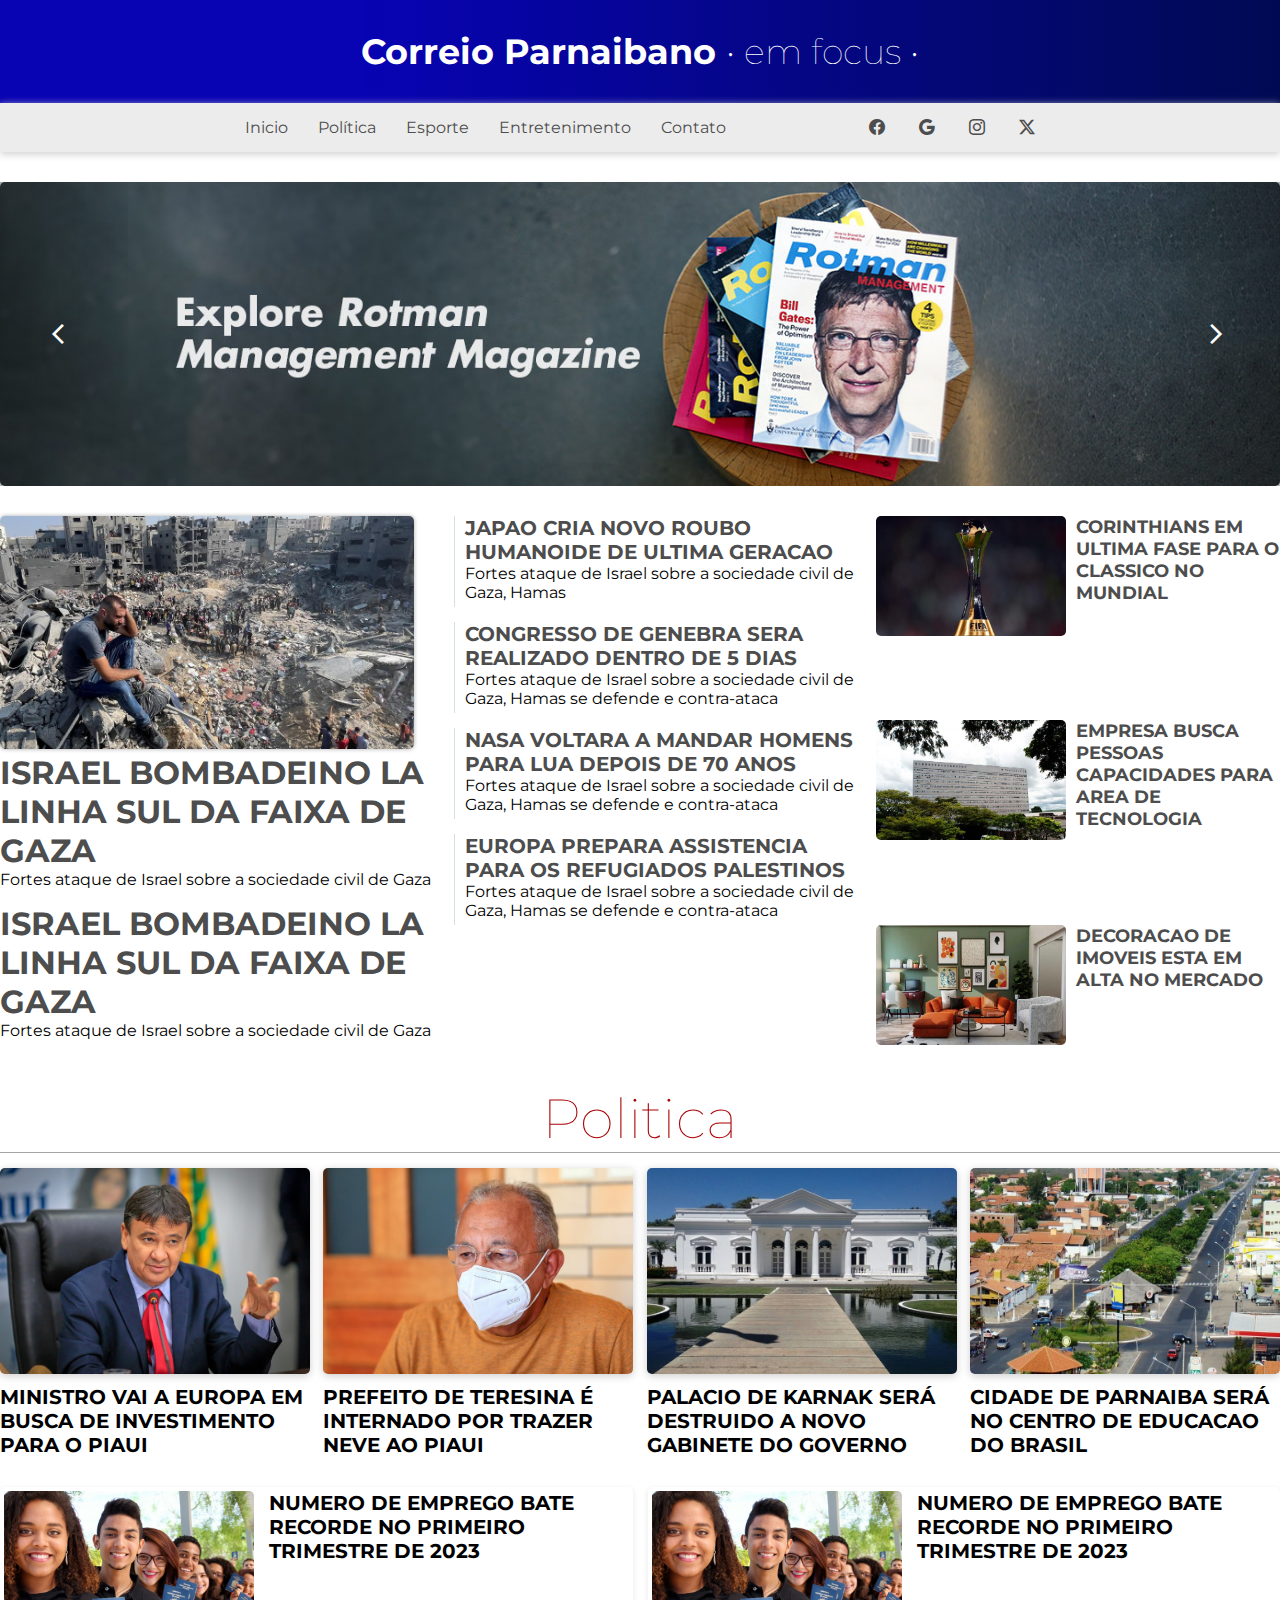
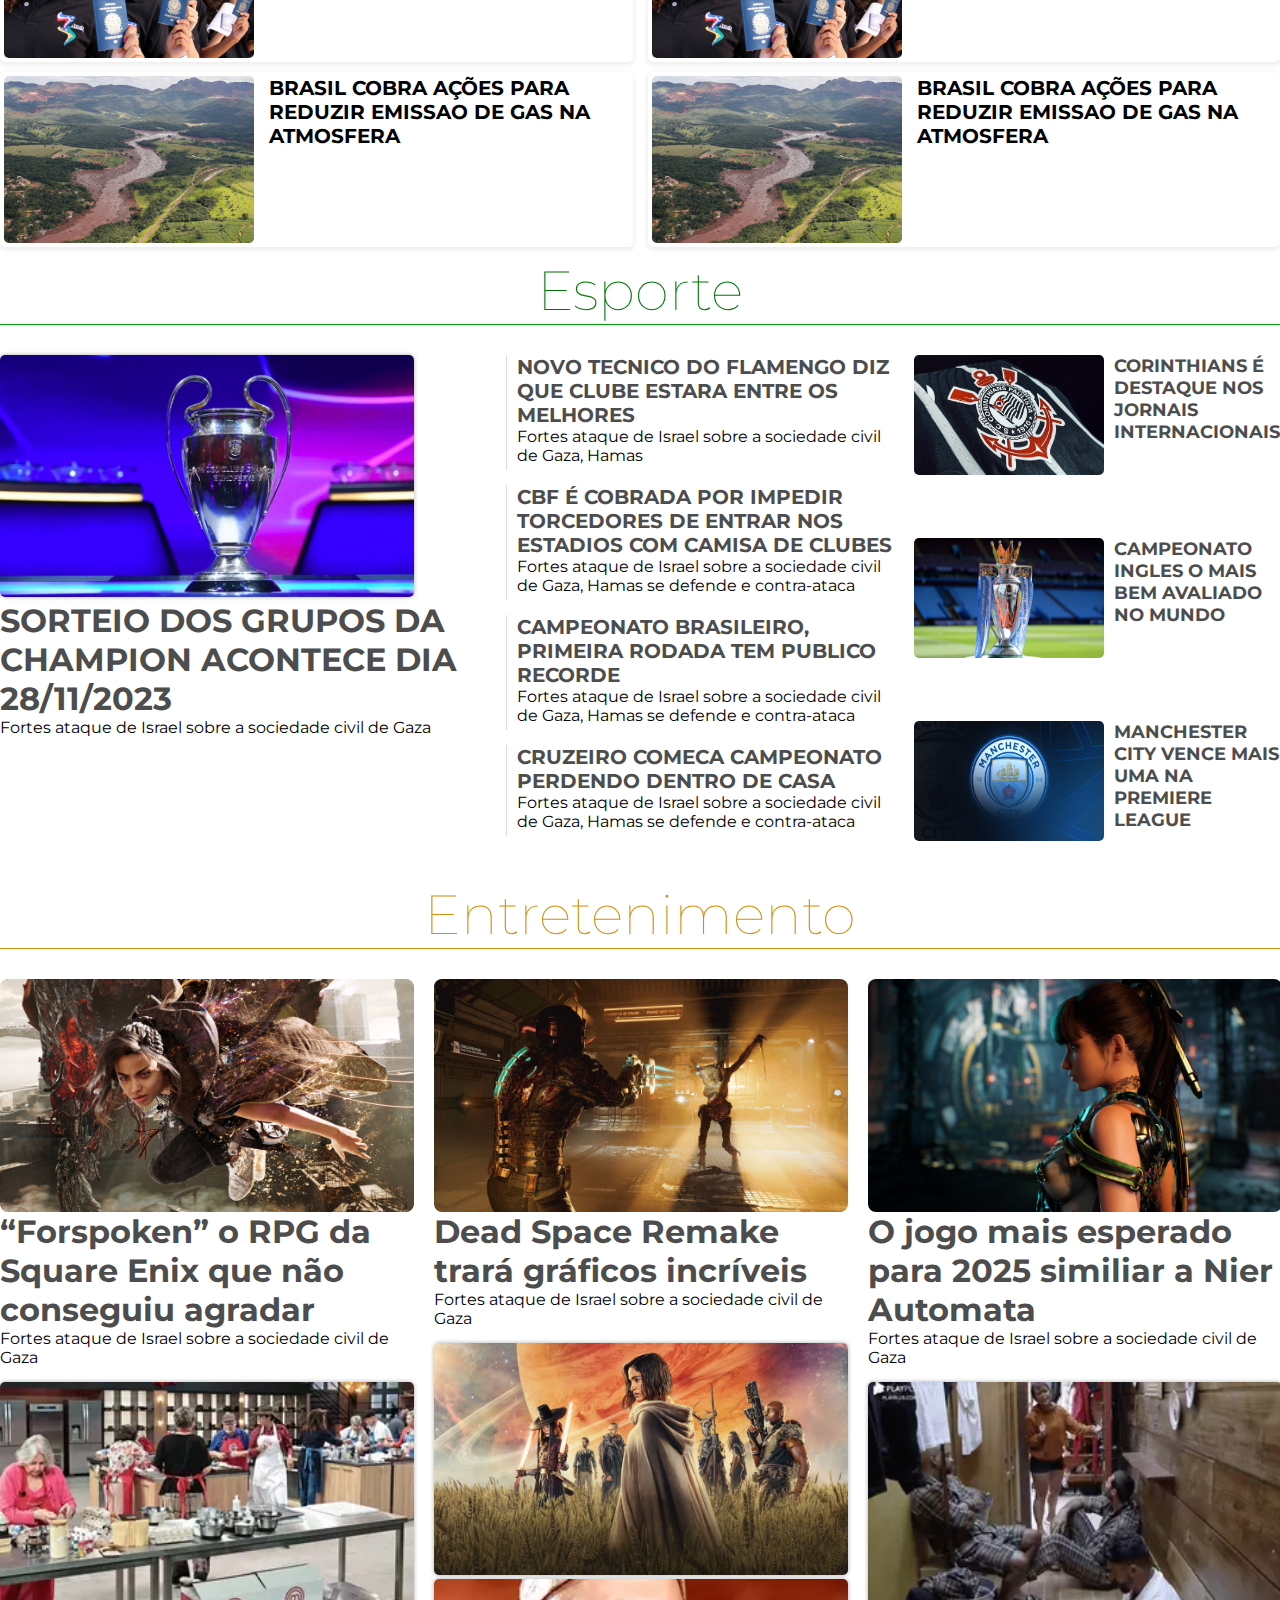
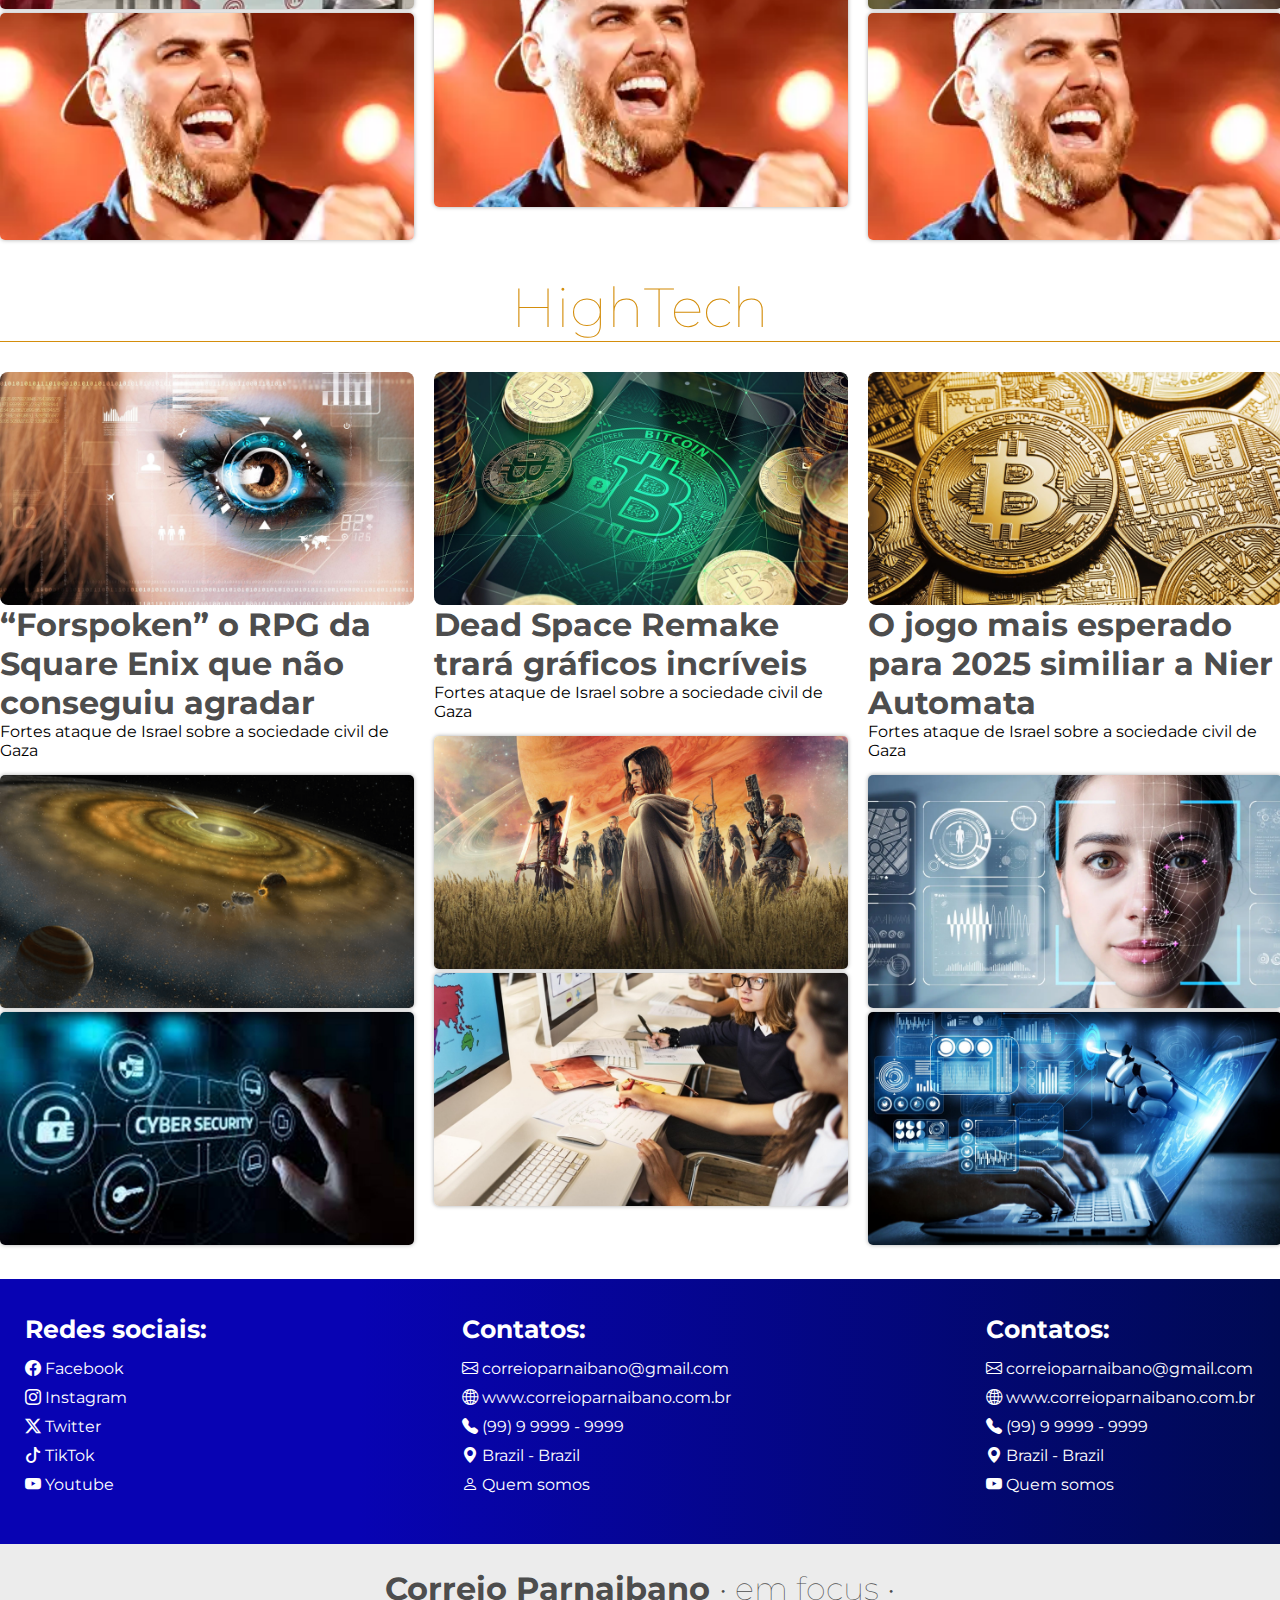
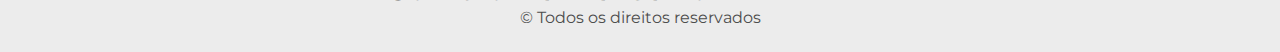
<file: index.html>
<!DOCTYPE html>
<html lang="en">

<head>
    <meta charset="UTF-8">
    <meta name="viewport" content="width=device-width, initial-scale=1.0">
    <link rel="stylesheet" href="./css/style.css">
    <link rel="stylesheet"
        href="https://fonts.googleapis.com/css2?family=Material+Symbols+Outlined:opsz,wght,FILL,GRAD@20..48,100..700,0..1,-50..200" />
    <link rel="stylesheet" href="https://cdn.jsdelivr.net/npm/bootstrap-icons@1.11.1/font/bootstrap-icons.css">
    <link rel="shortcut icon" href="./image/logo site.jpg" type="image/x-icon">
    <title>Correio Parnaibano • em focus • </title>
</head>

<body>
    <header class="main_site">
        <div class="logo">
            <h1>Correio Parnaibano <span>• em focus •</span></h1>
           <!-- <img class="logo-site" src="./imagens/website.png" alt=""> -->
    </header>

    <div class="menu">
        <nav class="navigation">
            <ul>
                <a href="index.html">
                    <li>Inicio</li>
                </a>
                <a href="#destaque">
                    <li>Política</li>
                </a>
                <a href="#esporte">
                    <li>Esporte</li>
                </a>

                <a href="#entretenimento">
                    <li>Entretenimento</li>
                </a>
                <a href="#floor_footer">
                    <li>Contato</li>
                </a>
            </ul>
            <div>
                <a href="https://facebook.com"><i class="bi bi-facebook"></i></a>
                <a href="https://www.google.com.br/"><i class="bi bi-google"></i></a>
                <a href="https://www.instagram.com/"><i class="bi bi-instagram"></i></a>
                <a href="https://twitter.com/"><i class="bi bi-twitter-x"></i></a>
            </div>
        </nav>
    </div>

    <section id="carrossel">
        <span class="material-symbols-outlined left">
            arrow_back_ios
        </span>
        <span class="material-symbols-outlined right">
            arrow_forward_ios
        </span>

        <div class="wrapper">
            <img src="./image/images.jfif " id="radio1" alt="">
            <img src="./image/images.jfif " id="radio1" alt="">
            <img src="./image/images.jfif " id="radio1" alt="">
            <img src="./image/images.jfif " id="radio1" alt="">
            <img src="./image/images.jfif " id="radio1" alt="">
        </div>
    </section>

    <main class="principal">
        <section class="principal-noticia">
            <div class="noticia-1 selection">
                <img src="./image/foto01.jpg" alt="">

                <h1><a href="">ISRAEL BOMBADEINO LA LINHA SUL DA FAIXA DE GAZA</a></h1>

                <p>Fortes ataque de Israel sobre a sociedade civil de Gaza</p>

                <h1><a href="">ISRAEL BOMBADEINO LA LINHA SUL DA FAIXA DE GAZA</a></h1>

                <p>Fortes ataque de Israel sobre a sociedade civil de Gaza</p>
            </div>

            <div class="artigos">
                <div class="artigo-1 selection">
                    <article>

                        <h1><a href="">JAPAO CRIA NOVO ROUBO HUMANOIDE DE ULTIMA GERACAO</a></h1>

                        <p>Fortes ataque de Israel sobre a sociedade civil de Gaza, Hamas</p>
                    </article>
                </div>

                <div class="artigo-1 selection">
                    <article>

                        <h1><a href="">CONGRESSO DE GENEBRA SERA REALIZADO DENTRO DE 5 DIAS</a></h1>
                        <p>Fortes ataque de Israel sobre a sociedade civil de Gaza, Hamas se defende e contra-ataca</p>
                    </article>
                </div>

                <div class="artigo-1 selection">
                    <article>

                        <h1><a href="">NASA VOLTARA A MANDAR HOMENS PARA LUA DEPOIS DE 70 ANOS</a></h1>

                        <p>Fortes ataque de Israel sobre a sociedade civil de Gaza, Hamas se defende e contra-ataca</p>
                    </article>
                </div>

                <div class="artigo-1 selection">
                    <article>

                        <h1><a href="">EUROPA PREPARA ASSISTENCIA PARA OS REFUGIADOS PALESTINOS</a></h1>

                        <p>Fortes ataque de Israel sobre a sociedade civil de Gaza, Hamas se defende e contra-ataca</p>
                    </article>
                </div>
            </div>

            <div class="noticia-2">
                <article-2 class="selection">
                    <img src="./image/foto02.jpg" alt="">

                    <h1><a href="">CORINTHIANS EM ULTIMA FASE PARA O CLASSICO NO MUNDIAL</a></h1>

                </article-2>

                <article-2 class="selection">
                    <img src="./image/foto04.jpg" alt="">

                    <h1><a href="">EMPRESA BUSCA PESSOAS CAPACIDADES PARA AREA DE TECNOLOGIA </a></h1>

                </article-2>

                <article-2 class="selection">
                    <img src="./image/foto05.jpg" alt="">

                    <h1><a href="">DECORACAO DE IMOVEIS ESTA EM ALTA NO MERCADO</a></h1>
                </article-2>
            </div>
        </section>
        <span id="destaque">
            <h2>Politica</h2>
        </span>
        <section class="politica-principal">
            <div class="politica">
                <img src="./image/fotopolitica2.jpg" alt="" class="">
                <h2 class="politica-1">MINISTRO VAI A EUROPA EM BUSCA DE INVESTIMENTO PARA O PIAUI</h2>
                </img>
            </div>
            <div class="politica">
                <img src="./image/fotopolitica3.jpg" alt="" class="">
                <h2 class="politica-1">PREFEITO DE TERESINA É INTERNADO POR TRAZER NEVE AO PIAUI</h2>
                </img>
            </div>
            <div class="politica">
                <img src="./image/fotopolitica4.jpg" alt="" class="">
                <h2 class="politica-1">PALACIO DE KARNAK SERÁ DESTRUIDO A NOVO GABINETE DO GOVERNO</h2>
                </img>
            </div>
            <div class="politica">
                <img src="./image/fotopolitica5.jpg" alt="" class="">
                <h2 class="politica-1">CIDADE DE PARNAIBA SERÁ NO CENTRO DE EDUCACAO DO BRASIL</h2>
                </img>
            </div>
        </section>

        <section class="noticiam3">
           
            <div class="noticiam4">
                <div>
                    <img src="./image/noticia47.webp" alt="" class="">
                    <article>
                        <h2 class="politica-1">NUMERO DE EMPREGO BATE RECORDE NO PRIMEIRO TRIMESTRE DE 2023</h2>
                        <h3 class="politica-1 ">BRASIL SE TORNA MAIS SUSTENTAVEL E POPULAÇÃO TEM MELHOR CONDIÇÃO DE VIDA
                        </h3>
                    </article>
                    </img>
                </div>
                <div>
                    <img src="./image/noticia48.webp" alt="" class="">
                    <article>
                        <h2 class="politica-1">BRASIL COBRA AÇÕES PARA REDUZIR EMISSAO DE GAS NA ATMOSFERA</h2>
                        <h3 class="politica-1 ">PRIMEIRO PAIS A SE TORNAR EXEMPLO EM SUSTENTABILIDADE</h3>
                    </article>
                </div>


            </div>


            <div class="noticiam4">
                <div>
                    <img src="./image/noticia47.webp" alt="" class="">
                    <article>
                        <h2 class="politica-1">NUMERO DE EMPREGO BATE RECORDE NO PRIMEIRO TRIMESTRE DE 2023</h2>
                        <h3 class="politica-1 ">BRASIL SE TORNA MAIS SUSTENTAVEL E POPULAÇÃO TEM MELHOR CONDIÇÃO DE VIDA
                        </h3>
                    </article>
                    </img>
                </div>
                <div>
                    <img src="./image/noticia48.webp" alt="" class="">
                    <article>
                        <h2 class="politica-1">BRASIL COBRA AÇÕES PARA REDUZIR EMISSAO DE GAS NA ATMOSFERA</h2>
                        <h3 class="politica-1 ">PRIMEIRO PAIS A SE TORNAR EXEMPLO EM SUSTENTABILIDADE</h3>
                    </article>
                </div>


            </div>
        </section>

        <span id="esporte">
            <h2>Esporte</h2>
        </span>

        <section class="principal-noticia">
            <div class="noticia-1 selection">
                <img src="./image/esporte 1.jpg" alt="">

                <h1><a href="">SORTEIO DOS GRUPOS DA CHAMPION ACONTECE DIA 28/11/2023</a></h1>

                <p>Fortes ataque de Israel sobre a sociedade civil de Gaza</p>
            </div>

            <div class="artigos">
                <div class="artigo-1 selection">
                    <article>

                        <h1><a href="">NOVO TECNICO DO FLAMENGO DIZ QUE CLUBE ESTARA ENTRE OS MELHORES</a></h1>

                        <p>Fortes ataque de Israel sobre a sociedade civil de Gaza, Hamas</p>
                    </article>
                </div>

                <div class="artigo-1 selection">
                    <article>

                        <h1><a href="">CBF É COBRADA POR IMPEDIR TORCEDORES DE ENTRAR NOS ESTADIOS COM CAMISA DE
                                CLUBES</a></h1>
                        <p>Fortes ataque de Israel sobre a sociedade civil de Gaza, Hamas se defende e contra-ataca</p>
                    </article>
                </div>

                <div class="artigo-1 selection">
                    <article>

                        <h1><a href="">CAMPEONATO BRASILEIRO, PRIMEIRA RODADA TEM PUBLICO RECORDE</a></h1>

                        <p>Fortes ataque de Israel sobre a sociedade civil de Gaza, Hamas se defende e contra-ataca</p>
                    </article>
                </div>

                <div class="artigo-1 selection">
                    <article>

                        <h1><a href="">CRUZEIRO COMECA CAMPEONATO PERDENDO DENTRO DE CASA</a></h1>

                        <p>Fortes ataque de Israel sobre a sociedade civil de Gaza, Hamas se defende e contra-ataca</p>
                    </article>
                </div>
            </div>

            <div class="noticia-2">
                <article-2 class="selection">
                    <img src="./image/esporte 2.jpg" alt="">

                    <h1><a href="">CORINTHIANS É DESTAQUE NOS JORNAIS INTERNACIONAIS</a></h1>

                </article-2>

                <article-2 class="selection">
                    <img src="./image/esporte 3.jpg" alt="">

                    <h1><a href="">CAMPEONATO INGLES O MAIS BEM AVALIADO NO MUNDO </a></h1>

                </article-2>

                <article-2 class="selection">
                    <img src="./image/esporte 4.jpg" alt="">

                    <h1><a href="">MANCHESTER CITY VENCE MAIS UMA NA PREMIERE LEAGUE</a></h1>
                </article-2>
            </div>
        </section>

        <span id="entretenimento">
            <h2>Entretenimento</h2>
        </span>

        <section class="principal-noticia">
            <div class="noticia-1 selection gamer">
                <div class="forspoken">
                    <img src="./image/forspoken.jpg" alt="">
                </div>
                <h1><a href="">“Forspoken” o RPG da Square Enix que não conseguiu agradar</a></h1>
                <p>Fortes ataque de Israel sobre a sociedade civil de Gaza</p>
                <img src="./image/pericles.webp" alt="">
                <img src="./image/musica.webp" alt="">
            </div>

            <div class="noticia-1 selection gamer">
                <div class="forspoken">
                    <img src="./image/dead_space.jpg" alt="">
                </div>
                <h1><a href="">Dead Space Remake trará gráficos incríveis</a></h1>
                <p>Fortes ataque de Israel sobre a sociedade civil de Gaza</p>
                <img src="./image/filmes.webp" alt="">
                <img src="./image/musica.webp" alt="">
            </div>

            <div class="noticia-1 selection gamer">
                <div class="forspoken">
                    <img src="./image/stellar_blade.jpg" alt="">
                </div>
                <h1><a href="">O jogo mais esperado para 2025 similiar a Nier Automata</a></h1>
                <p>Fortes ataque de Israel sobre a sociedade civil de Gaza</p>
                <img src="./image/a_fazneda.webp" alt="">
                <img src="./image/musica.webp" alt="">
            </div>
        </section>


        <span id="entretenimento">
            <h2>HighTech</h2>
        </span>

        <section class="principal-noticia">
            <div class="noticia-1 selection gamer">
                <div class="forspoken">
                    <img src="./image/tech01.jpg" alt="">
                </div>
                <h1><a href="">“Forspoken” o RPG da Square Enix que não conseguiu agradar</a></h1>
                <p>Fortes ataque de Israel sobre a sociedade civil de Gaza</p>
                <img src="./image/astronomia.png" alt="">
                <img src="./image/cyberseguranca.jfif" alt="">
            </div>

            <div class="noticia-1 selection gamer">
                <div class="forspoken">
                    <img src="./image/tech02.jpg" alt="">
                </div>
                <h1><a href="">Dead Space Remake trará gráficos incríveis</a></h1>
                <p>Fortes ataque de Israel sobre a sociedade civil de Gaza</p>
                <img src="./image/filmes.webp" alt="">
                <img src="./image/tech07.jpg" alt="">
            </div>

            <div class="noticia-1 selection gamer">
                <div class="forspoken">
                    <img src="./image/tech03.jpg" alt="">
                </div>
                <h1><a href="">O jogo mais esperado para 2025 similiar a Nier Automata</a></h1>
                <p>Fortes ataque de Israel sobre a sociedade civil de Gaza</p>
                <img src="./image/tech04.webp" alt="">
                <img src="./image/tech05.jpg" alt="">
            </div>
        </section>

        <!-- <section class="diversao">
        <div class="entrete2">
            <div class="diversao">
            </div>
        </div>
        </section> -->


    </main>

    <footer id="floor_footer">
       

        <div class="contacts">
            <div id="redes_social">
                        <h3 id="social">Redes sociais:</h3>
                            <span id="social_media">
                                <i class="bi bi-facebook"> Facebook</i>
                                <i class="bi bi-instagram"> Instagram</i>
                                <i class="bi bi-twitter-x"> Twitter</i>
                                <i class="bi bi-tiktok"> TikTok</i>
                                <i class="bi bi-youtube"> Youtube</i>
                            </span>
                    </span>
                </span>
            </div>
            <div id="redes_social">
                <h3 id="social">Contatos:</h3>
                    <span id="social_media">
                        <i class="bi bi-envelope"> correioparnaibano@gmail.com</i>
                        <i class="bi bi-globe2"> www.correioparnaibano.com.br</i>
                        <i class="bi bi-telephone-fill"> (99) 9 9999 - 9999</i>
                        <i class="bi bi-geo-alt-fill"> Brazil - Brazil</i>
                        <i class="bi bi-person"> Quem somos</i>
                    </span>
                    </span>
                </span>
            </div>

            <div id="redes_social">
                <h3 id="social">Contatos:</h3>
                    <span id="social_media">
                        <i class="bi bi-envelope"> correioparnaibano@gmail.com</i>
                        <i class="bi bi-globe2"> www.correioparnaibano.com.br</i>
                        <i class="bi bi-telephone-fill"> (99) 9 9999 - 9999</i>
                        <i class="bi bi-geo-alt-fill"> Brazil - Brazil</i>
                        <i class="bi bi-youtube"> Quem somos</i>
                    </span>
                    </span>
                </span>
            </div>

        </div>
        <div class="copyright">
            <h1>Correio Parnaibano <span>• em focus •</span></h1>
                <p> © Todos os direitos reservados</p>
            </div>
    </footer>
</body>

</html>
</file>
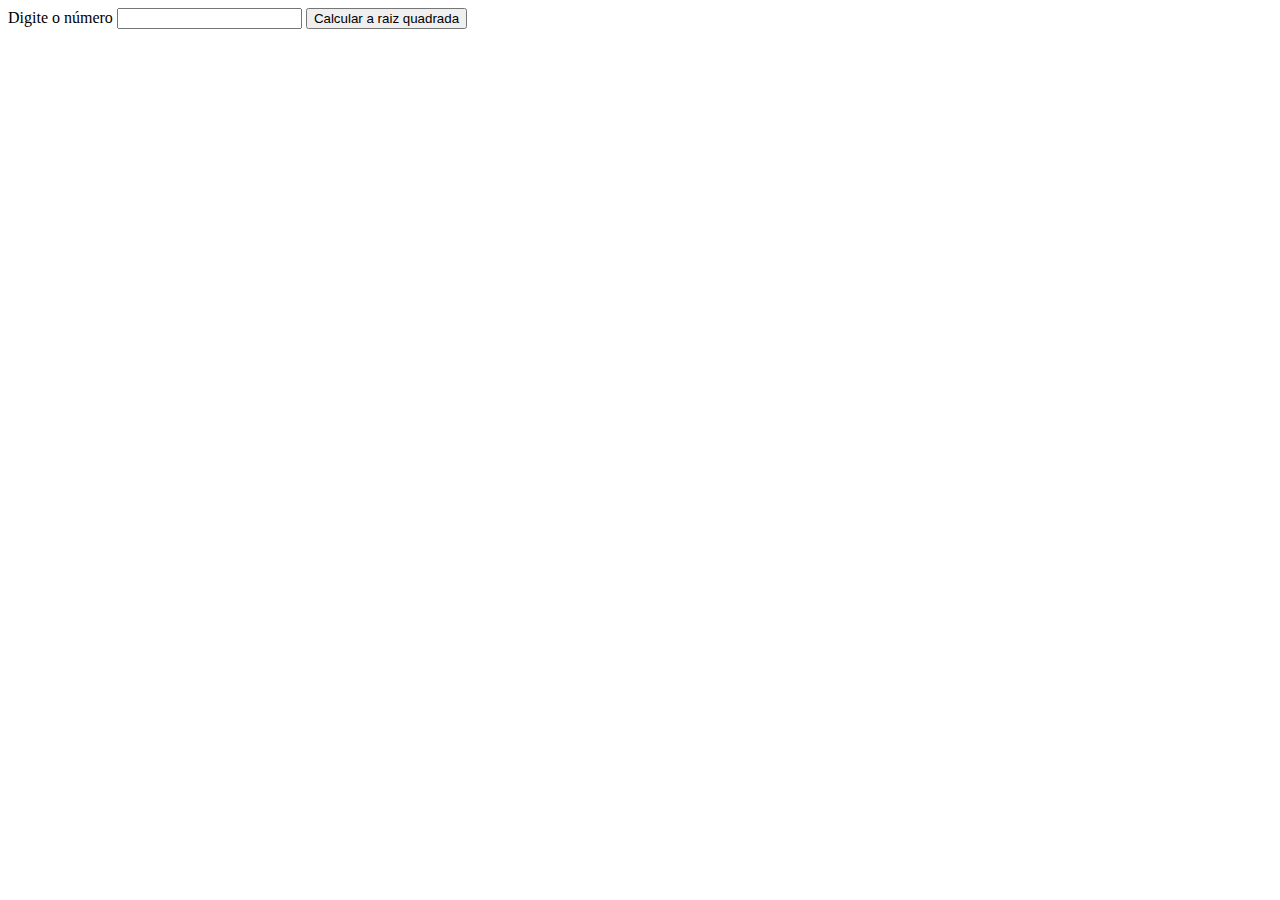
<file: Calculadora/calculadora.html>
<!DOCTYPE html>
<html lang="pt-BR">
<head>
    <meta charset="UTF-8">
    <meta name="viewport" content="width=device-width, initial-scale=1.0">
    <title>Calculadora</title>
</head>

<body>
    <label for="">Digite o número</label>
    <input type="text" name="" id="numberInput">
    <button onclick="calculateSquareRoot()">
    Calcular a raiz quadrada
    </button>
    <p id="result"></p>
    <p id="error"></p>
    
    <script>
        function calculateSquareRoot(){
            document.getElementById('result').textContent = '';
            
            const userInput = 
            document.getElementById('numberInput').value;


            try{ 
            const number = parseFloat(userInput);

                if(isNaN(number)){
                    throw new Error('Digite un número válido');
                }

                if(number<0){
                    throw new Error('não possível calcular a raiz negativa do número');
                }

            const result = Math.sqrt(number);
            document.getElementById('result').textContent = 
            `A raiz quadrada de ${number} é: ${result.toFixed(2)}`}
            
                catch (error){
                    document.getElementById('error.message')
                }
            }

    </script>
</body>
</html>
</file>
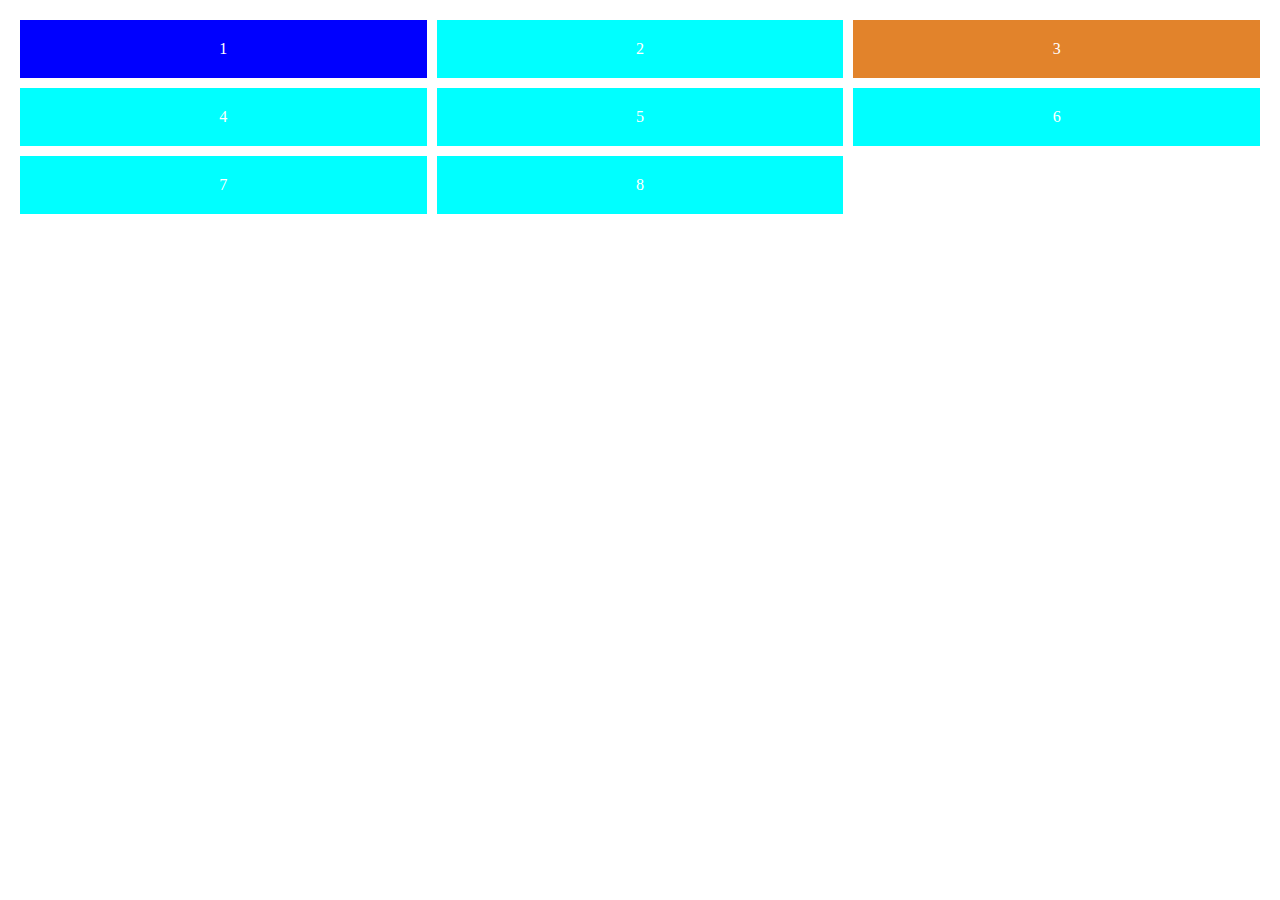
<file: cursoinfor/cursoinfor.html>
<!DOCTYPE html>
<html lang="en">
<head>
    <meta charset="UTF-8">
    <meta name="viewport" content="width=device-width, initial-scale=1.0">
    <link rel="stylesheet" href="./curso.css">
    

    <title>CURSO INFORMATICA</title>
</head>
<body>

    <div class="grid-container">
        <div class="item item1">1</div>
        <div class="item">2</div>
        <div class="item">3</div>
        <div class="item">4</div>
        <div class="item">5</div>
        <div class="item">6</div>
        <div class="item">7</div>
        <div class="item">8</div>
        
    </div>

</body>
</html>
</file>
<file: css/style.css>
@import url('https://fonts.googleapis.com/css2?family=Montserrat:wght@300;400;600&display=swap');
@import url(../css/table768.css);
@import url(../css/mobile450.css);

* {
    margin: 0;
    padding: 0;
    box-sizing: border-box;
    font-family: sans-serif;
    list-style: none;
    text-decoration: none;
    font-family: Montserrat;
    scroll-behavior: smooth;
}

:root {
    --textoprincipal: #4d4d4d;
}


.main_site {
    display: flex;
    justify-content: space-between;
    align-items: center;
    padding: 15px;
    background: linear-gradient(90deg, rgba(8, 3, 179, 1) 28%, rgba(0, 10, 83, 1) 100%);
}

.logo {
    width: 80%;
    margin: auto;
    padding: 15px;
    text-align: center;
}

.logo h1 {
    font-size: 35px;
    color: rgb(255, 255, 255);
}

h1 span {
    font-weight: 100;
}

.logo-site {
    width: 75px;
}

.menu{
    width: 100%;
    margin: auto;
    box-shadow: 0px 2px 8px #cdcdcd;
    background-color: #ececec;
}

.navigation {
    display: flex;
    justify-content: space-between;
    width: 820px;
    margin: auto;
}

nav {
    display: flex;
    align-items: center;
    justify-content: center;
}

ul {
    display: flex;
}

a {
    margin: 15px;
    color: #4d4d4d;
}

i:hover {
    color: rgb(0, 119, 255);
    transition: all .3s ease-in-out;
}

#carrossel {
    position: relative;
    margin: auto;
    width: 100%;
    max-width: 1280px;
    display: flex;
    gap: 16px;
    margin-top: 30px;
}

span.material-symbols-outlined {
    color: #ffffff;
    position: absolute;
    right: 0;
    width: 10%;
    display: flex;
    justify-content: center;
    align-items: center;
    height: 100%;

}

.left {
    left: 0;
    background: linear-gradient(-267deg, rgba(0, 0, 0, 0.342), transparent);
}

.right {
    background: linear-gradient(267deg, rgba(0, 0, 0, 0.342), transparent);
}

.wrapper {
    width: 100%;
    display: flex;
    overflow: hidden;
}

.wrapper img {
    width: 100%;
    display: block;
}




main{
    width: 100%;
    max-width: 1280px;
    margin: auto;
}


.principal-noticia {
    display: flex;
    width: 100%;
    max-width: 1440px;
    margin: 30px auto;
    gap: 20px;
}


.noticia-1 p {
    margin-bottom: 15px;
}

.noticia-1 img {
    width: 414px;
    box-shadow: 0px 0px 4.5px #aaaaaa;
}

.artigos {
    width: 873px;
    display: flex;
    flex-direction: column;
}

.artigos h1 {
    font-size: 20px;
}

.artigos p {
    padding-bottom: 3px;
}

.artigo-1 {
    display: flex;
    padding-bottom: 2px;
    border-left: 1px solid #cdcd;
    margin-bottom: 15px;
    box-sizing: border-box;
}

.artigo-1 img {
    width: 120px;
    height: 100px;
    border-radius: 5px;
    box-shadow: 0px 0px 4.5px #aaaaaa;

}

.noticia-2 {
    display: flex;
    flex-direction: column;
    justify-content: space-between;
}

.noticia-2 img {
    width: 190px;
    height: 120px;
    border-radius: 5px;
}

.noticia-2 h1 {
    font-size: 18px;
    margin-left: 10px;
}

article {
    flex-direction: column;
    margin-left: 10px;
}


.selection a:hover{
    color: rgba(10, 99, 223, 0.933);
}

.selection a{
    margin: 0;
}


article-2 {
    display: flex;
    margin-bottom: 10px;
}

.artigos a, .noticia-2 a{
    margin: 0;
}

body


.politica-principal{
    display: flex;
    width: 100%;
    max-width: 1440px;
    justify-content: space-between;
    align-items: center;
    margin-bottom: 30px;
}

.politica{
    width: 310px;
    max-width: 1440px;
}

.politica h2 {
    font-size: 20px;
    margin-top: 11px;
}

.politica-principal img{
    display: block;
    width: 310px;
    border-radius: 5px;
    box-shadow: 0px 2px 8px #cdcdcd;
}

h3{
    margin-top: 10px;
    font-size: 15px;
    color: #4d4d4d;
    margin-left: 5px;
}

#destaque h2{
    color: rgb(168, 3, 3);
    margin-bottom: 15px;
    border-bottom: 1px solid #a5a5a5;
    text-align: center;
    font-size: 55px;
    font-weight: 100;
}

#esporte h2{
    color: rgb(1, 119, 7);
    margin-bottom: 15px;
    border-bottom: 1px solid rgb(1, 160, 9);
    text-align: center;
    font-size: 55px;
    font-weight: 100;
}

#entretenimento h2{
    color: rgb(212, 142, 12);
    margin-bottom: 15px;
    border-bottom: 1px solid rgb(212, 142, 12);
    text-align: center;
    font-size: 55px;
    font-weight: 100;
}


.principal-noticia .gamer img{
    transition:  .2s all ease-out ;
    
}

.forspoken{
    overflow: hidden;
    border-radius: 8px;
}

.forspoken img{
  display: block;
}



.principal-noticia .gamer img:hover{
    transform: scale(1.1);
    overflow: hidden;
}


.noticiam3{
display: flex;
width: 100%;
max-width: 1440px;
justify-content: space-between;
gap: 15px;
}

.noticiam3 h2{
    font-size: 20px;
    margin-left: 5px;
}

.noticia3 div{
    display: flex;
    margin-bottom: 10px;
    box-shadow: 0px 2px 5px 0.5px #ededed;
    border-radius: 5px;
    background: #ffff;
    padding: 4px;
}

.noticiam4 div {
    display: flex;
    margin-bottom: 10px;
    background: #fff;
    padding: 4px;
    box-shadow: 0px 2px 5px 0.5px #ededed;
    border-radius: 5px;
}


.noticiam3 .noticia3 .noticiam4, img{
    width: 250px;
    border-radius: 5px;
   
}


footer {
    color: #ffffff;
    width: 100%;
    position: relative;
    bottom: 0;
    text-align: center;
    display: flex;
    flex-direction: column;
    justify-content: center;
    align-items: center;
    background: linear-gradient(90deg, rgba(8, 3, 179, 1) 28%, rgba(0, 10, 83, 1) 100%);
}

.copyright{
    margin-top:15px;
    background-color:#ececec;
    width: 100%;
    padding: 0;
    padding: 25px;
    color: #4d4d4d;
}


.contacts{
    display: flex;
    width: 100%;
    max-width: 1280px;
    justify-content: space-between;
    padding: 25px;
   
}


#redes_social, h3{
    color: #fff;
    text-align: left;
    margin-left: 0;
}

#social{
    font-size: 25px;
    margin-bottom: 15px;
}

#redes_social i{
   font-style: normal;
   margin-bottom: 10px;
   cursor: pointer;
}

#social_media{
    display: flex;
    flex-direction: column;
    text-align: left;
}
</file>
<file: cursoinfor/curso.css>
*{
    margin: 0;
    padding: 0;
    box-sizing: border-box;
}


.grid-container{
    display: grid;
    grid-template-columns: repeat(2, 4fr);
    gap: 10px;
    padding: 20px;
    
}

.item{
    background-color: aqua;
    color: white;
    text-align: center;
    padding: 20px;
}



.item:nth-child(3){
    background-color: rgb(226, 131, 43);
}
.item1{
    background-color: blue;
}


@media  (min-width: 750px){
    .grid-container{
    grid-template-columns: repeat(3, 1fr);
}
}
</file>
